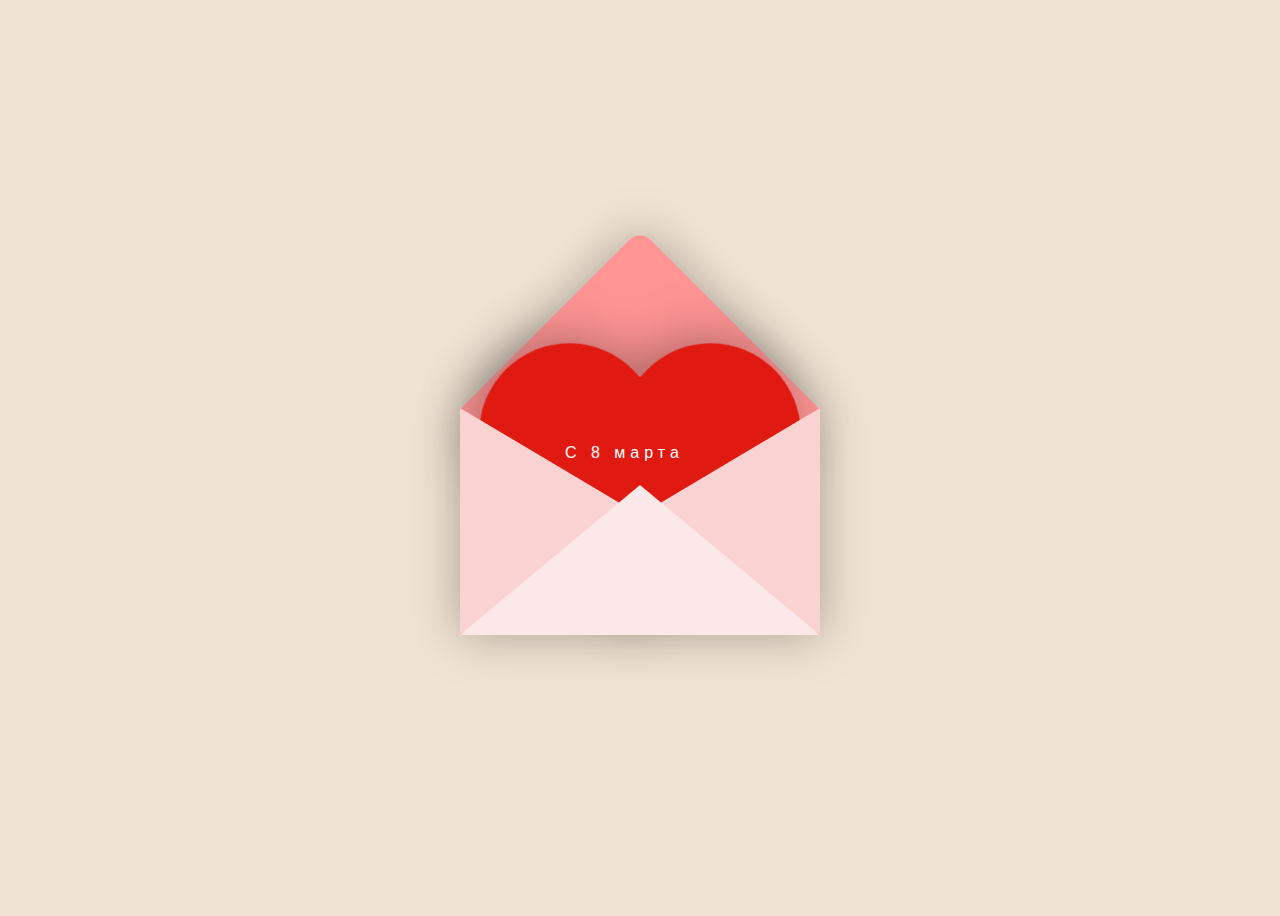
<file: index2.html>
<!DOCTYPE html>
<html lang="en">
  <head>
    <meta charset="UTF-8" />
    <meta name="viewport" content="width=device-width, initial-scale=1.0" />
    <link rel="stylesheet" href="style2.css" />
    <title>Document</title>
  </head>
  <body>
    <div class="valentines-day">
      <div class="envelope"></div>
      <div class="heart"></div>
      <div class="text">C 8 марта</div>
      <div class="front"></div>
    </div>

    <div id="card">
      <div class="side one"></div>
      <div class="side two">
        <h2>Алина Алпарова</h2>
        <p>С поздролениями Аслан</p>
        <p>
          Я не особо люблю писать и романтик из меня такой себе но я очень
          сильно люблю тебя правда мне очень жаль что я так поздно все осазнал
          иииии блин но я люблю и сделаю все а еще я вообще без понятия
          сработает ли эта анимация и прочтещь ты это если сработала то ухуууууу
          круто но все же солнце я очень сильно тебя люблю и желаю и буду делать
          все чтобы у нас с тобой все было и чтобы все было хорошо
        </p>
      </div>
    </div>

    <script src="https://cdnjs.cloudflare.com/ajax/libs/jquery/3.2.1/jquery.min.js"></script>
    <script src="script2.js"></script>
  </body>
</html>
</file>
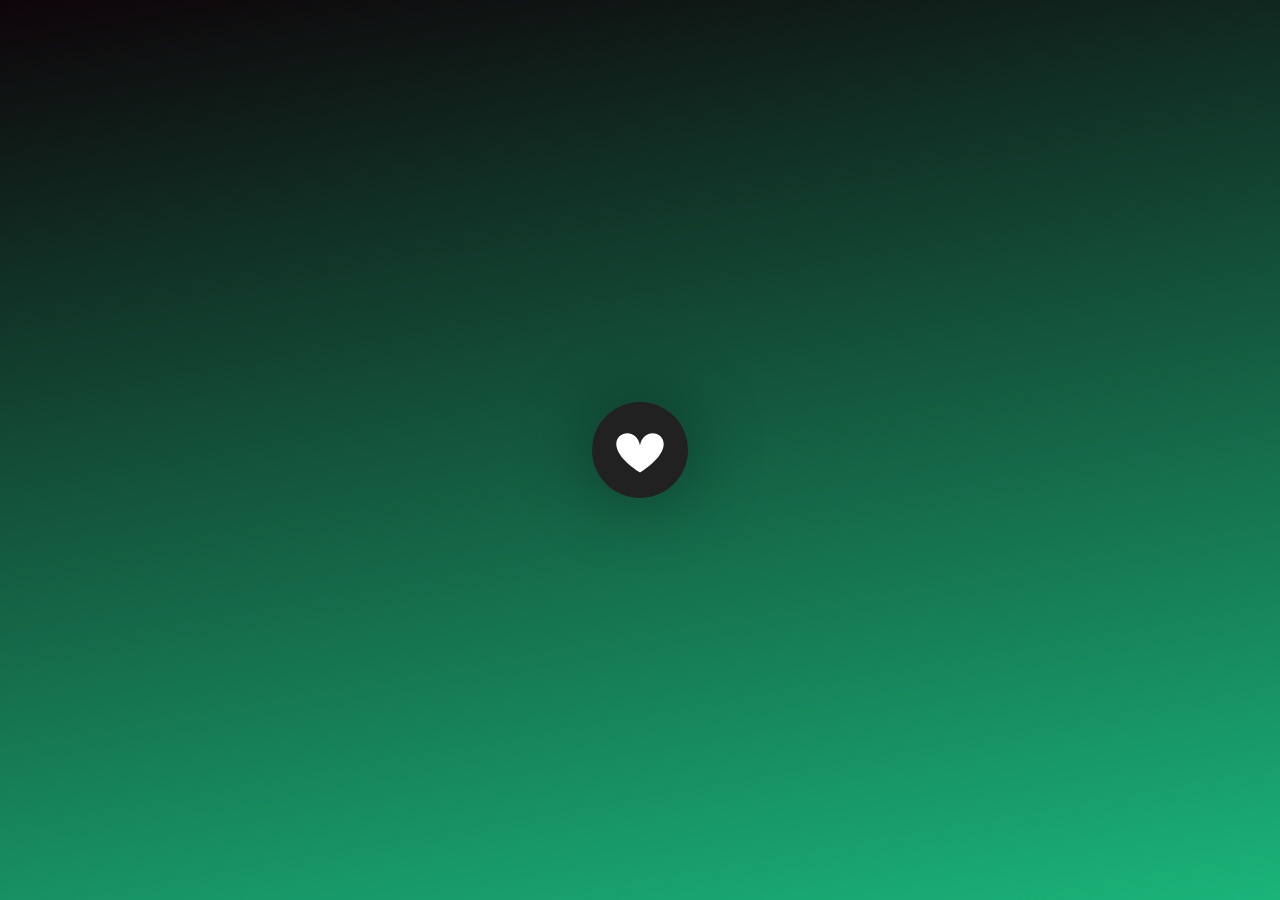
<file: index3.html>
<!DOCTYPE html>
<html lang="en">
  <head>
    <meta charset="UTF-8" />
    <title>corazon animado encoded</title>
    <meta name="viewport" content="width=device-width, initial-scale=1" />
    <link rel="stylesheet" href="style3.css" />
  </head>
  <body>
    <svg
      height="320"
      width="320"
      class="like"
      onclick="document.body.classList.toggle('liked')"
    >
      <path
        class="path"
        d="M 160 145 c 15 -90 170 -20 0 90 m 0 -90 c -15 -90 -170 -20 0 90"
        fill="white"
      />
      <!-- 80 by 70 -->
    </svg>

    <div class="dot dot-1"></div>
    <div class="dot dot-2"></div>
    <div class="dot dot-3"></div>
    <div class="dot dot-4"></div>
    <div class="dot dot-5"></div>
    <div class="dot dot-6"></div>
    <div class="dot dot-7"></div>
    <div class="dot dot-8"></div>

    <svg height="40" width="40" viewBox="0 0 320 320" class="h h-1">
      <path
        class="path"
        d="M 160 145 c 15 -90 170 -20 0 90 m 0 -90 c -15 -90 -170 -20 0 90"
      />
    </svg>
    <svg height="40" width="40" viewBox="0 0 320 320" class="h h-2">
      <path
        class="path"
        d="M 160 145 c 15 -90 170 -20 0 90 m 0 -90 c -15 -90 -170 -20 0 90"
      />
    </svg>
    <svg height="40" width="40" viewBox="0 0 320 320" class="h h-3">
      <path
        class="path"
        d="M 160 145 c 15 -90 170 -20 0 90 m 0 -90 c -15 -90 -170 -20 0 90"
      />
    </svg>
    <svg height="40" width="40" viewBox="0 0 320 320" class="h h-4">
      <path
        class="path"
        d="M 160 145 c 15 -90 170 -20 0 90 m 0 -90 c -15 -90 -170 -20 0 90"
      />
    </svg>

    <svg height="40" width="40" viewBox="0 0 320 320" class="h h-5">
      <path
        class="path"
        d="M 160 145 c 15 -90 170 -20 0 90 m 0 -90 c -15 -90 -170 -20 0 90"
      />
    </svg>
    <svg height="40" width="40" viewBox="0 0 320 320" class="h h-6">
      <path
        class="path"
        d="M 160 145 c 15 -90 170 -20 0 90 m 0 -90 c -15 -90 -170 -20 0 90"
      />
    </svg>
    <svg height="40" width="40" viewBox="0 0 320 320" class="h h-7">
      <path
        class="path"
        d="M 160 145 c 15 -90 170 -20 0 90 m 0 -90 c -15 -90 -170 -20 0 90"
      />
    </svg>
    <svg height="40" width="40" viewBox="0 0 320 320" class="h h-8">
      <path
        class="path"
        d="M 160 145 c 15 -90 170 -20 0 90 m 0 -90 c -15 -90 -170 -20 0 90"
      />
    </svg>

    <svg height="110" width="110" viewBox="0 0 320 320" class="fly fly-1">
      <path
        class="path"
        d="M 160 145 c 15 -90 170 -20 0 90 m 0 -90 c -15 -90 -170 -20 0 90"
      />
    </svg>
    <svg height="110" width="110" viewBox="0 0 320 320" class="fly fly-2">
      <path
        class="path"
        d="M 160 145 c 15 -90 170 -20 0 90 m 0 -90 c -15 -90 -170 -20 0 90"
      />
    </svg>
    <!-- partial -->
    <script src="./script3.js"></script>
  </body>
</html>
</file>
<file: style2.css>
@import url("https://fonts.googleapis.com/css?family=Sacramento");

#card {
  height: 500px;
  width: 800px;
  margin: 5em auto;
  position: fixed;
  top: -15px;
  left: 25%;
  display: flex;
  visibility: hidden;
}
#card h2 {
  font-size: 3em;
  margin: 0;
  color: pink;
  text-align: center;
}
#card p {
  font-size: 1.5em;
  text-align: justify;
  padding-left: 30px; /* Espacio en blanco a la izquierda */
  padding-right: 30px; /* Espacio en blanco a la derecha */
}

.side {
  background: #eee;
  height: 550px;
  width: 400px;
  /*    border:1px solid red; */
  padding: 10px;
}
.side.one {
  width: 320px;
  transform: skew(10deg, 20deg);
  background: linear-gradient(90deg, #fff, #fff 40%, #ddd);
}
.side.two {
  transform: skew(10deg, -15deg);
  background: linear-gradient(-90deg, #fff, #fff 40%, #f0f0f0);
}

body {
  display: flex;
  align-items: center;
  justify-content: center;
  height: 100vh;
  font-family: "Sacramento", cursive;
  background-color: #f1e3d3;
  overflow: hidden;
}

.valentines-day {
  position: relative;
  cursor: pointer;
}

.envelope {
  position: relative;
  filter: drop-shadow(0 0 25px rgba(0, 0, 0, 0.3));
}

.envelope:before {
  content: "";
  position: absolute;
  width: 254px;
  height: 254px;
  background-color: #ff9494;
  transform: rotate(-45deg);
  border-radius: 0 15px 0 0;
  left: -37px;
  top: -82px;
}

.envelope:after {
  content: "";
  position: absolute;
  background-color: #ff9494;
  width: 360px;
  height: 225px;
  left: -90px;
  top: 45px;
}

.heart {
  position: relative;
  background-color: #e01911;
  display: inline-block;
  height: 180px;
  top: 50px;
  left: 0;
  transform: rotate(-45deg);
  width: 180px;
  filter: drop-shadow(0 -10px 25px rgba(0, 0, 0, 0.3));
  transition: 0.5s;
}

.heart:before,
.heart:after {
  content: "";
  background-color: #e01911;
  border-radius: 50%;
  height: 180px;
  width: 180px;
  position: absolute;
}

.heart:before {
  top: -100px;
  left: 0;
}

.heart:after {
  left: 100px;
  top: 0;
}

.front {
  position: absolute;
  width: 0;
  height: 0;
  border-right: 190px solid #fbd2d2;
  border-top: 113px solid transparent;
  border-bottom: 113px solid transparent;
  top: 44px;
  left: 80px;
  z-index: 4;
}

.front:before {
  content: "";
  position: absolute;
  width: 0;
  height: 0;
  border-left: 190px solid #fbd2d2;
  border-top: 113px solid transparent;
  border-bottom: 113px solid transparent;
  top: -113px;
  left: -170px;
}

.front:after {
  width: 0;
  height: 0;
  position: absolute;
  content: "";
  border-bottom: 150px solid #fce7e9;
  border-right: 180px solid transparent;
  border-left: 180px solid transparent;
  top: -36px;
  left: -170px;
}

.text {
  position: absolute;
  font-family: arial;
  letter-spacing: 5px;
  text-align: center;
  color: white;
  z-index: 2;
  top: 80px;
  left: 15px;
  transition: 0.5s;
}

.valentines-day:hover .heart {
  transform: translateY(-50px) rotate(-45deg);
}

.valentines-day:hover .text {
  transform: translateY(-50px);
}
</file>
<file: style3.css>
* {
  margin: 0;
  padding: 0;
  box-sizing: border-box;
  position: relative;
}

svg.like {
  position: fixed;
  z-index: 10;
  top: calc(50vh - 160px);
  left: calc(50vw - 160px);
  border-radius: 100%;
  transform: scale(0.3);
  transform-origin: 50% 50%;
  box-shadow: 0 0 250px rgba(0, 0, 0, 0.4);
  background: #212121;
  cursor: pointer;
}

svg.fly {
  position: fixed;
  top: calc(50vh - 55px);
  left: calc(50vw - 55px);
  fill: #ff5d18;
}

svg.h {
  position: fixed;
  z-index: 8;
  top: calc(50vh - 20px);
  left: calc(50vw - 20px);
  fill: #a2a417;
}
svg.h.h-5,
svg.h.h-6,
svg.h.h-7,
svg.h.h-8 {
  fill: #00ffb8;
}

div.dot {
  width: 12px;
  height: 12px;
  background: white;
  position: fixed;
  z-index: 9;
  border-radius: 100%;
  top: calc(50vh - 6px);
  left: calc(50vw - 6px);
}
div.dot:before {
  content: "";
  width: 8px;
  height: 8px;
  border-radius: 100%;
  top: -20px;
  left: 2px;
  position: absolute;
  background: white;
}
div.dot:after {
  content: "";
  width: 11px;
  height: 11px;
  border-radius: 100%;
  top: -160px;
  left: 2px;
  position: absolute;
  background: white;
  display: none;
}

body {
  background-image: linear-gradient(-10deg, #1ab479 0%, #0e0409 100%);
  width: 100vw;
  height: 100vh;
}
body.liked svg.like {
  -webkit-animation: blink 1s forwards;
  animation: blink 1s forwards;
}
body.liked svg.fly.fly-1 {
  -webkit-animation: fly-1 1s 0.1s;
  animation: fly-1 1s 0.1s;
}
body.liked svg.fly.fly-2 {
  -webkit-animation: fly-2 1s 0.1s;
  animation: fly-2 1s 0.1s;
}
body.liked svg.h {
  transition: margin cubic-bezier(0.165, 0.84, 0.44, 1) 1.4s, transform 0.2s 1s,
    fill 0.2s 1s, opacity 0.2s 1.2s;
  opacity: 0;
}
body.liked svg.h.h-5,
body.liked svg.h.h-6,
body.liked svg.h.h-7,
body.liked svg.h.h-8 {
  transform: scale(1.5);
  fill: white;
}
body.liked svg.h.h-1 {
  margin-top: -200px;
}
body.liked svg.h.h-2 {
  margin-left: 200px;
}
body.liked svg.h.h-3 {
  margin-top: 200px;
}
body.liked svg.h.h-4 {
  margin-left: -200px;
}
body.liked svg.h.h-5 {
  margin-top: -140px;
  margin-left: 140px;
}
body.liked svg.h.h-6 {
  margin-top: 140px;
  margin-left: 140px;
}
body.liked svg.h.h-7 {
  margin-top: -140px;
  margin-left: -140px;
}
body.liked svg.h.h-8 {
  margin-top: 140px;
  margin-left: -140px;
}
body.liked div.dot {
  opacity: 0;
  transform: translateY(-100px);
  background: #00e5ff;
  transition: transform 1s, opacity 0.5s 1s, background 0.1s 0.2s;
}
body.liked div.dot:after {
  display: block;
}
body.liked div.dot.dot-2 {
  transform: rotate(45deg) translateY(-100px);
}
body.liked div.dot.dot-3 {
  transform: rotate(90deg) translateY(-100px);
}
body.liked div.dot.dot-4 {
  transform: rotate(135deg) translateY(-100px);
}
body.liked div.dot.dot-5 {
  transform: rotate(180deg) translateY(-100px);
}
body.liked div.dot.dot-6 {
  transform: rotate(225deg) translateY(-100px);
}
body.liked div.dot.dot-7 {
  transform: rotate(270deg) translateY(-100px);
}
body.liked div.dot.dot-8 {
  transform: rotate(305deg) translateY(-100px);
}

@-webkit-keyframes blink {
  10% {
    transform: scale(0.42);
    background: #8815b7;
  }
  100% {
    background: #e01f4f;
  }
}

@keyframes blink {
  10% {
    transform: scale(0.42);
    background: #8815b7;
  }
  100% {
    background: #e01f4f;
  }
}
@-webkit-keyframes fly-1 {
  25% {
    margin: -100px 0 0 100px;
  }
  75% {
    margin: 100px 0 0 -100px;
    z-index: 5;
  }
  100% {
    z-index: 11;
  }
}
@keyframes fly-1 {
  25% {
    margin: -100px 0 0 100px;
  }
  75% {
    margin: 100px 0 0 -100px;
    z-index: 5;
  }
  100% {
    z-index: 11;
  }
}
@-webkit-keyframes fly-2 {
  25% {
    margin: -100px 0 0 -100px;
  }
  75% {
    margin: 100px 0 0 100px;
    z-index: 5;
  }
  100% {
    z-index: 11;
  }
}
@keyframes fly-2 {
  25% {
    margin: -100px 0 0 -100px;
  }
  75% {
    margin: 100px 0 0 100px;
    z-index: 5;
  }
  100% {
    z-index: 11;
  }
}
</file>
